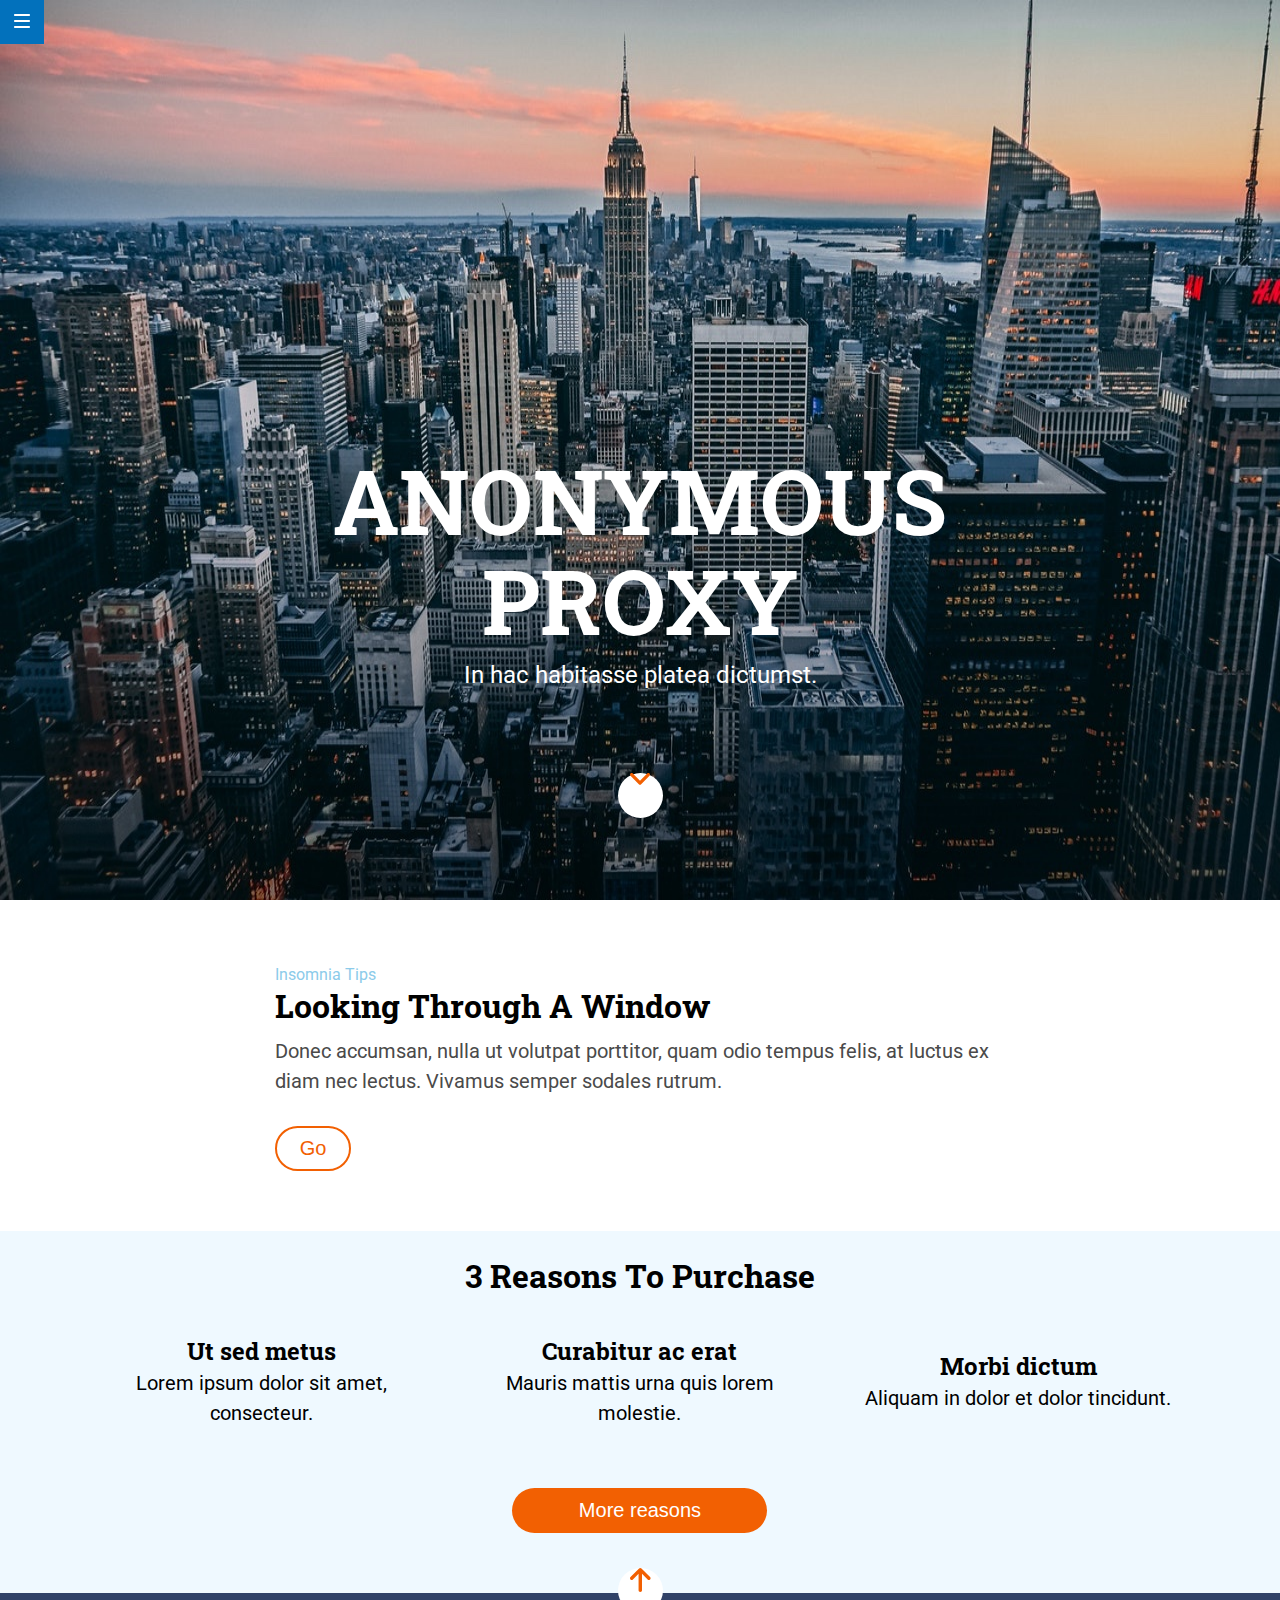
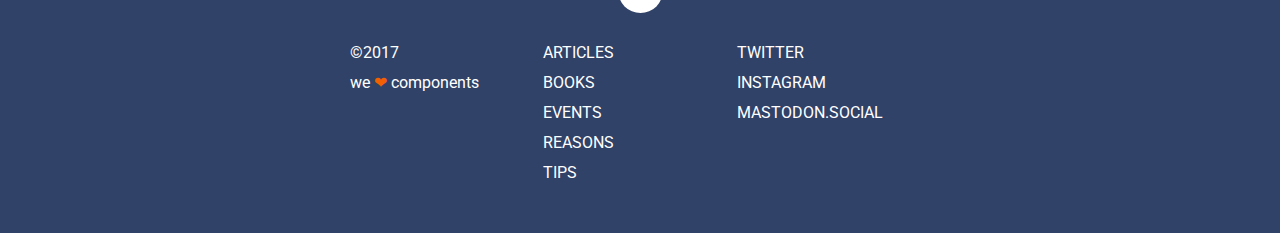
<file: docs/index.html>
<!DOCTYPE html>
<html lang="es">
    
    <head>
        <meta charset="UTF-8" />
        <meta name="viewport" content="width=device-width, initial-scale=1.0"
        />
        <title>Anonymous Proxy</title>
        <link href="https://fonts.googleapis.com/css?family=Roboto:400,500&display=swap"
        rel="stylesheet" />
        <link href="https://fonts.googleapis.com/css?family=Roboto+Slab:700&display=swap"
        rel="stylesheet" />
        <link rel="stylesheet" href="./assets/css/main.css" />
    </head>
    
    <body>
        <header class="header">
            <button class="header__button">
                <img src="./assets/images/ico-menu.svg" alt="Menú" title="Menú principal"
                />
            </button>
        </header>
        <main>
            <header class="main-header">
                <div class="main-header__text">
                     <h1 class="main-header__text__h1">Anonymous proxy</h1>

                     <h2 class="main-header__text__h2">In hac habitasse platea dictumst.</h2>

                    <button class="main-header__text__button"> <a class="main-header__text__button--link" href="#"><img src="./assets/images/ico-scroll-down.svg" alt="Scroll down" title="Scroll down"/></a>

                    </button>
                </div>
            </header>
            <section class="main-looking"> <small class="main-looking--small">Insomnia tips</small>

                 <h3 class="main-looking__title">Looking through a window</h3>

                <p class="main-looking__paragraph">Donec accumsan, nulla ut volutpat porttitor, quam odio tempus felis, at
                    luctus ex diam nec lectus. Vivamus semper sodales rutrum.</p>
                <button class="main-looking__button"><a class="main-looking__button--a" href="#">Go</a>

                </button>
            </section>
            <section class="main-reasons">
                 <h3 class="main-reasons__title">3 reasons to purchase</h3>

                <article class="main-reasons__text--first">
                     <h4 class="main-reasons__text__title">Ut sed metus</h4>

                    <p class="main-reasons__text__paragraph">Lorem ipsum dolor sit amet, consecteur.</p>
                </article>
                <article class="main-reasons__text--second">
                     <h4 class="main-reasons__text__title">Curabitur ac erat</h4>

                    <p class="main-reasons__text__paragraph">Mauris mattis urna quis lorem molestie.</p>
                </article>
                <article class="main-reasons__text--third">
                     <h4 class="main-reasons__text__title">Morbi dictum</h4>

                    <p class="main-reasons__text__paragraph">Aliquam in dolor et dolor tincidunt.</p>
                </article>
                <button class="main-reasons__button"><a class="main-reasons__button--a" href="#" title="More reasons">More reasons</a>

                </button>
            </section>
        </main>
        <footer class="footer">
            <button class="footer__button"> <a class="footer__button--link" href="#"><img src="./assets/images/ico-arrow.svg" alt="Scroll up" title="Scroll up"/></a>

            </button>
            <nav class="footer__nav">
                <ul class="footer__nav__list">
                    <li><a class="footer__nav--link" href="#" title="Articles">Articles</a>

                    </li>
                    <li><a class="footer__nav--link" href="#" title="Books">Books</a>

                    </li>
                    <li><a class="footer__nav--link" href="#" title="Events">Events</a>

                    </li>
                    <li><a class="footer__nav--link" href="#" title="Reasons">Reasons</a>

                    </li>
                    <li><a class="footer__nav--link" href="#" title="Tips">Tips</a>

                    </li>
                </ul>
            </nav>
            <nav class="footer__nav">
                <ul class="footer__nav__list">
                    <li><a class="footer__nav--link" href="#" title="Twitter">Twitter</a>

                    </li>
                    <li><a class="footer__nav--link" href="#" title="Instagram">Instagram</a>

                    </li>
                    <li><a class="footer__nav--link" href="#" title="Mastodon.social">Mastodon.social</a>

                    </li>
                </ul>
            </nav>
            <div class="footer__text">
                <p>&copy2017</p>
                <p>we <span class="footer__text--heart">&#10084;</span> components</p>
            </div>
        </footer>
    </body>

</html>
</file>
<file: docs/assets/css/main.css>
* {margin: 0;padding: 0;-webkit-box-sizing: border-box;box-sizing: border-box;}.header__button {height: 44px;width: 44px;background-color: #0271bc;border: none;position: fixed;top: 0;z-index: 999;}.main-header {background: url("../images/cover.jpg") center no-repeat;background-size: cover;color: #fff;height: 100vh;display: -webkit-box;display: -ms-flexbox;display: flex;-webkit-box-align: end;-ms-flex-align: end;align-items: flex-end;-webkit-box-pack: center;-ms-flex-pack: center;justify-content: center;}.main-header__text {height: 50vh;display: -webkit-box;display: -ms-flexbox;display: flex;-webkit-box-orient: vertical;-webkit-box-direction: normal;-ms-flex-direction: column;flex-direction: column;position: relative;bottom: 0;}.main-header__text__h1 {font-family: "Roboto Slab",serif;width: 300px;-ms-flex-item-align: start;align-self: flex-start;text-transform: uppercase;font-weight: bold;font-size: 42px;text-align: center;line-height: 55px;}.main-header__text__h2 {font-size: 16px;text-align: center;padding: 10px 0;font-weight: normal;}.main-header__text__button {width: 45px;height: 45px;border: none;background-color: #fff;border-radius: 45px 45px;display: -webkit-box;display: -ms-flexbox;display: flex;-webkit-box-pack: center;-ms-flex-pack: center;justify-content: center;margin: 45px auto auto auto;}.main-header__text__button--link {height: 12px;}.main-looking {padding: 30px 15px 45px 15px;}.main-looking--small {color: #8ccbea;font-size: 14px;text-transform: capitalize;margin-top: 30px;}.main-looking__title {font-family: "Roboto Slab",serif;font-size: 24px;text-transform: capitalize;margin: 1px auto 15px auto;}.main-looking__paragraph {font-size: 18px;color: #4a4a4a;}.main-looking__button {border: 2px solid #f26002;width: 76px;height: 45px;border-radius: 22.5px;background-color: #fff;margin: 30px 0 0;-webkit-transition-duration: 2s;transition-duration: 2s;}.main-looking__button--a {text-decoration: none;font-size: 20px;color: #f26002;padding: 10px 15px;}.main-looking__button--a:hover {color: #f28000;-webkit-transition: color ease 1s;transition: color ease 1s;}.main-looking__button:hover {border: 2px solid #f28000;background-color: #f8eddd;-webkit-box-shadow: 0 0 4px #4a4a4a;box-shadow: 0 0 4px #4a4a4a;width: 85px;-webkit-transition: width ease 1s, border ease 1s, -webkit-box-shadow ease 0.5s;transition: width ease 1s, border ease 1s, -webkit-box-shadow ease 0.5s;transition: box-shadow ease 0.5s, width ease 1s, border ease 1s;transition: box-shadow ease 0.5s, width ease 1s, border ease 1s, -webkit-box-shadow ease 0.5s;}.main-reasons {background-color: #eff9ff;display: grid;grid-template-columns: 65px 1fr 65px;grid-template-rows: repeat(5, auto);row-gap: 45px;}.main-reasons__title {font-family: "Roboto Slab",serif;font-size: 24px;text-transform: capitalize;grid-column: span 3;text-align: center;margin: 30px 15px 0 15px;}.main-reasons__text--first {grid-column: 2 / 3;grid-row: span 1;width: 190px;text-align: center;margin: auto;}.main-reasons__text--second {grid-column: 2 / 3;grid-row: span 1;width: 190px;text-align: center;margin: auto;}.main-reasons__text--third {grid-column: 2 / 3;grid-row: span 1;width: 190px;text-align: center;margin: auto;}.main-reasons__text__title {font-family: "Roboto Slab",serif;font-size: 18px;margin-bottom: 2px;}.main-reasons__text__paragraph {font-size: 18px;}.main-reasons__button {height: 45px;border-radius: 22.5px;background-color: #f26002;border: none;margin: 0 auto 60px auto;grid-column: 2 / 3;width: 190px;-webkit-transition-duration: 2s;transition-duration: 2s;}.main-reasons__button:hover {background-color: #f28000;-webkit-box-shadow: 0 0 8px #4a4a4a;box-shadow: 0 0 8px #4a4a4a;width: 200px;-webkit-transition: width ease 1s, -webkit-box-shadow ease 0.5s;transition: width ease 1s, -webkit-box-shadow ease 0.5s;transition: box-shadow ease 0.5s, width ease 1s;transition: box-shadow ease 0.5s, width ease 1s, -webkit-box-shadow ease 0.5s;}.main-reasons__button--a {text-decoration: none;color: #fff;font-size: 20px;font-weight: medium;padding: 10px 30px;}.footer {background-color: #304268;color: #fff;display: -webkit-box;display: -ms-flexbox;display: flex;-webkit-box-orient: vertical;-webkit-box-direction: normal;-ms-flex-direction: column;flex-direction: column;-ms-flex-wrap: wrap;flex-wrap: wrap;-webkit-box-align: center;-ms-flex-align: center;align-items: center;padding: 45px 0;}.footer__button {height: 45px;width: 45px;border: none;background-color: #fff;border-radius: 45px 45px;display: -webkit-box;display: -ms-flexbox;display: flex;-webkit-box-pack: center;-ms-flex-pack: center;justify-content: center;-ms-flex-item-align: center;align-self: center;position: absolute;-webkit-transform: translateY(-70px);transform: translateY(-70px);-webkit-animation-name: up;animation-name: up;-webkit-animation-duration: 3s;animation-duration: 3s;-webkit-animation-iteration-count: 3;animation-iteration-count: 3;}.footer__button--link {height: 24px;}.footer__nav {margin: 15px auto;}.footer__nav__list {list-style-type: none;text-align: center;}.footer__nav--link {color: #fff;text-decoration: none;text-transform: uppercase;line-height: 30px;}.footer__nav--link:hover {color: #f26002;}.footer__text {margin: 15px auto 0 auto;line-height: 30px;text-align: center;}.footer__text--heart {color: #f26002;}body {font-family: "Roboto",sans-serif;color: #000;line-height: 30px;}@media all and (min-width: 768px) {.main-header__text__h1 {width: 750px;font-size: 75px;line-height: 90px;}.main-header__text__h2 {font-size: 24px;padding: 10px 0 0 0;}.main-header__text__button {margin: auto;}.main-looking {padding: 30px 40px 45px 40px;}.main-looking__title {font-size: 26px;}.main-looking__paragraph {font-size: 20px;}.main-reasons {grid-template-columns: repeat(3, auto);grid-template-rows: repeat(3, auto);-webkit-column-gap: 40px;column-gap: 40px;padding: 0 40px;}.main-reasons__title {grid-column: span 3;font-size: 26px;}.main-reasons__text--first {grid-column: 1 / 2;grid-row: span 2;width: 195px;}.main-reasons__text--second {grid-column: 2 / 3;grid-row: span 2;width: 195px;}.main-reasons__text--third {grid-column: 3 / 4;grid-row: span 2;width: 195px;}.main-reasons__text__title {font-size: 24px;}.main-reasons__text__paragraph {font-size: 20px;}.main-reasons__button {grid-row: span 1;margin-top: 15px;grid-column: 2 / 3;}.footer {-webkit-box-align: start;-ms-flex-align: start;align-items: flex-start;height: 240px;padding: 45px 40px;}.footer__nav {height: 200px;width: 220px;margin: 0;}.footer__nav__list {text-align: start;}.footer__text {height: 200px;width: 220px;-webkit-box-ordinal-group: 0;-ms-flex-order: -1;order: -1;text-align: start;margin: 0;}}@media all and (min-width: 1200px) {.main-header {background-size: 100% 100%;}.main-header__text__h1 {font-size: 90px;line-height: 100px;}.main-header__text__button {margin: auto;}.main-looking {padding: 60px 275px 60px 275px;}.main-looking--small {font-size: 16px;}.main-looking__title {font-size: 32px;}.main-reasons {-webkit-column-gap: 25px;column-gap: 25px;padding: 0 85px;}.main-reasons__title {font-size: 32px;}.main-reasons__text--first {width: 320px;}.main-reasons__text--second {width: 320px;}.main-reasons__text--third {width: 320px;}.main-reasons__button {width: 255px;margin: 15px auto 60px auto;}.main-reasons__button:hover {width: 265px;}.main-reasons__button--a {padding: 10px 63px;}.footer {padding: 45px 350px;}.footer__nav {width: 160px;}.footer__text {width: 160px;}}@-webkit-keyframes up {0% {-webkit-transform: translateY(-70px);transform: translateY(-70px);background-color: #fff;}25% {-webkit-transform: translateY(-60px);transform: translateY(-60px);background-color: #fff;}50% {-webkit-transform: translateY(-80px);transform: translateY(-80px);background-color: #fff;}100% {-webkit-transform: translateY(-70px);transform: translateY(-70px);background-color: #fff;}}@keyframes up {0% {-webkit-transform: translateY(-70px);transform: translateY(-70px);background-color: #fff;}25% {-webkit-transform: translateY(-60px);transform: translateY(-60px);background-color: #fff;}50% {-webkit-transform: translateY(-80px);transform: translateY(-80px);background-color: #fff;}100% {-webkit-transform: translateY(-70px);transform: translateY(-70px);background-color: #fff;}}
</file>
